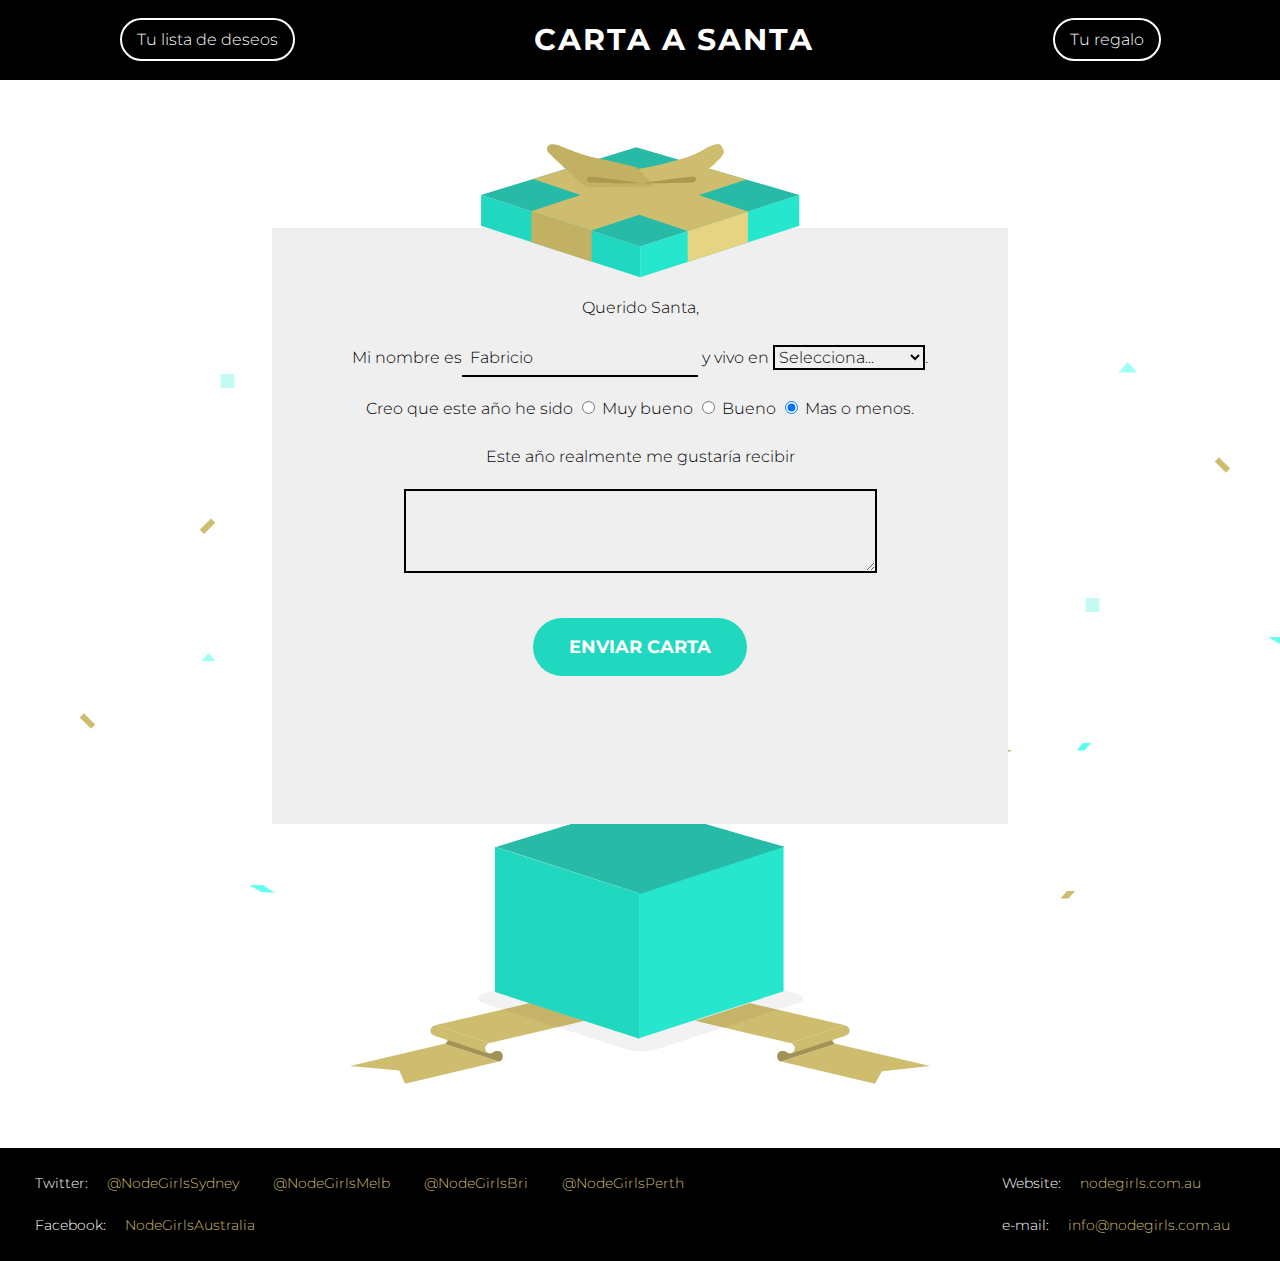
<file: tarea/index.html>
<!doctype html>
<html lang="en">
<head>
    <meta name="viewport" content="width=device-width, initial-scale=1.0, minimum-scale=1.0, maximum-scale=1.0"
          charset="UTF-8">
    <title>Carta a Papá Noel</title>

    <link href="https://fonts.googleapis.com/css?family=Montserrat:300,400,500,700,900" rel="stylesheet">
    <link rel="stylesheet" href="css/main.css">
    <link rel="stylesheet" href="css/index.css">
</head>

<body>

<header>
    <ul>
        <li><a href="wishlist.html">Tu lista de deseos</a></li>
        <li><h1>Carta a santa</h1></li>
        <li><a href="resultado.html">Tu regalo</a></li>
    </ul>
</header>

<section>
    <img src="img/gift_top.svg" class="gift_top" alt="Imagen de un regalo">
    <form method="post" name="formulario" id="carta-a-santa">
        <p>Querido Santa,</p>
        <p>Mi nombre es<input type="text" name="nombre" id="nombre" value="Fabricio"> y vivo en
            <select name="ciudad">
				<option value="">Selecciona...</option>
                <option value="Buenos Aires">Bs. As.</option>
                <option value="Catamarca">Catamarca</option>
                <option value="Chaco">Chaco</option>
                <option value="Chubut">Chubut</option>
                <option value="Cordoba">Cordoba</option>
                <option value="Corrientes">Corrientes</option>
                <option value="Entre Rios">Entre Rios</option>
                <option value="Formosa">Formosa</option>
                <option value="Jujuy">Jujuy</option>
                <option value="La Pampa">La Pampa</option>
                <option value="La Rioja">La Rioja</option>
                <option value="Mendoza">Mendoza</option>
                <option value="Misiones">Misiones</option>
                <option value="Neuquen">Neuquen</option>
                <option value="Rio Negro">Rio Negro</option>
                <option value="Salta">Salta</option>
                <option value="San Juan">San Juan</option>
                <option value="San Luis">San Luis</option>
                <option value="Santa Cruz">Santa Cruz</option>
                <option value="Santa Fe">Santa Fe</option>
                <option value="Sgo. del Estero">Sgo. del Estero</option>
                <option value="Tierra del Fuego">Tierra del Fuego</option>
                <option value="Tucuman">Tucuman</option>
            </select>.
        </p>

        <p> Creo que este año he sido
            <input type="radio" value="muy_bueno" name="comportamiento"> Muy bueno
            <input type="radio" value="bueno" name="comportamiento"> Bueno
            <input type="radio" value="maso" name="comportamiento" checked> Mas o menos.</p>
        <p>Este año realmente me gustaría recibir</p>
        <p>
            <textarea name="descripcion-regalo" rows="4" cols="45"></textarea>
        </p>

        <ul id="errores">
        </ul>

        <p>
            <button name="submit" id="enviar-carta" type="button">
                Enviar carta
            </button>
        </p>
    </form>

    <div id="exito" class="oculto">
        <strong>Tu envío fue exitoso!</strong>
    </div>

    <img src="img/gift_box.svg" class="gift_bottom">
</section>

<footer>
    <ul>
        <li class="twitter">
            Twitter:
            <a href="https://twitter.com/NodeGirlsSydney" target="_blank" rel="noopener noreferrer">@NodeGirlsSydney</a>
            <a href="https://twitter.com/NodeGirlsMelb" target="_blank" rel="noopener noreferrer">@NodeGirlsMelb</a>
            <a href="https://twitter.com/NodeGirlsBri" target="_blank" rel="noopener noreferrer">@NodeGirlsBri</a>
            <a href="https://twitter.com/NodeGirlsPerth" target="_blank" rel="noopener noreferrer">@NodeGirlsPerth</a>
        </li>
        <li class="facebook">
            Facebook:
            <a href="https://www.facebook.com/NodeGirlsAustralia" target="_blank" rel="noopener noreferrer">NodeGirlsAustralia</a>
        </li>
    </ul>
    <ul>
        <li class="website">
            Website:
            <a href="http://nodegirls.com.au" target="_blank" rel="noopener noreferrer">nodegirls.com.au</a>
        </li>
        <li class="email">
            e-mail:
            <a href="mailto:info@nodegirls.com.au" target="_blank" rel="noopener noreferrer">info@nodegirls.com.au</a>
        </li>
    </ul>
</footer>

<script src="js/main.js"></script>
<script src="js/validaciones.js"></script>
<script src="js/pruebas.js"></script>
</body>

</html>
</file>
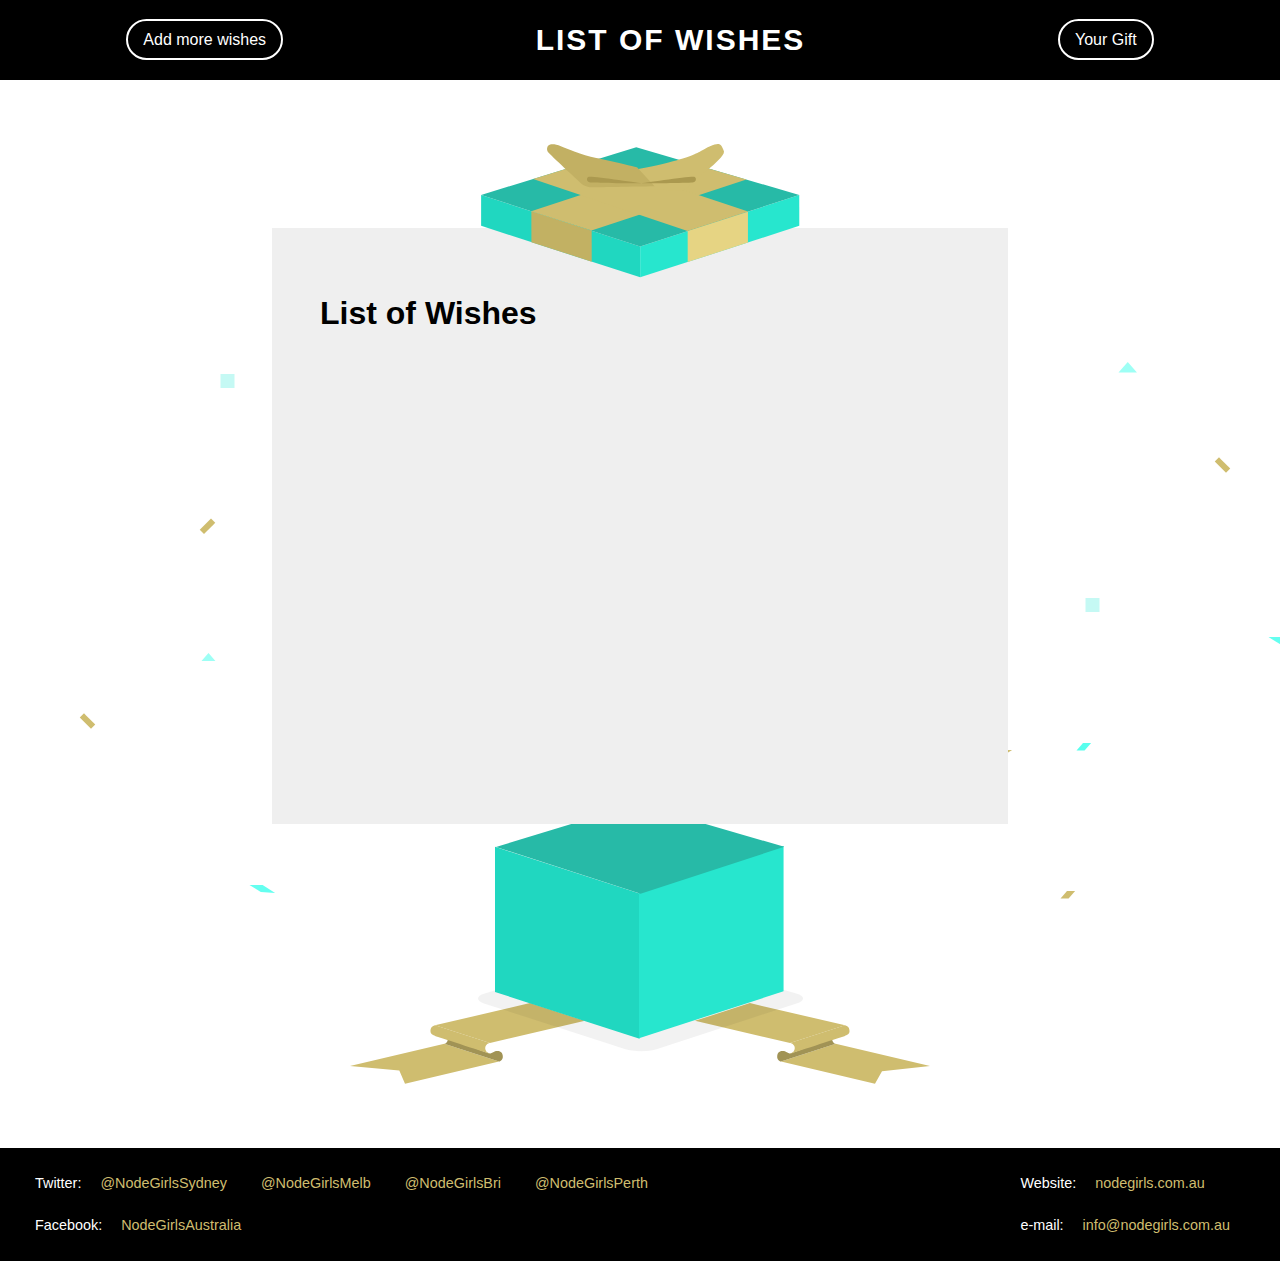
<file: tarea/wishlist.html>
<!DOCTYPE html>
<html lang="en">
<head>
	<meta name="viewport" content="width=device-width, initial-scale=1" charset="UTF-8">
	<title>Wish List</title>
	<link rel="stylesheet" href="css/main.css">
	<link rel="stylesheet" href="css/wishlist.css">
</head>

<body>

	<header>
		<ul>
			<li><a href="index.html"> Add more wishes</a></li>
			<li><h1>List of Wishes</h1></li>
			<li><a href="result.html">Your Gift </a></li>
		</ul>
	</header>

	<section>
		<img src="img/gift_top.svg" class="gift_top">
		<div class="wish-list-container">
			<h1> List of Wishes </h1>
			<div class="wish-lists">
				<ul class="wish-list">
				</ul>
			</div>
		</div>
		<img src="img/gift_box.svg" class="gift_bottom">
	</section>

	<footer>
		<ul>
			<li class="twitter">
				Twitter:
				<a href="https://twitter.com/NodeGirlsSydney" target="_blank" rel="noopener noreferrer">@NodeGirlsSydney</a>
				<a href="https://twitter.com/NodeGirlsMelb" target="_blank" rel="noopener noreferrer">@NodeGirlsMelb</a>
				<a href="https://twitter.com/NodeGirlsBri" target="_blank" rel="noopener noreferrer">@NodeGirlsBri</a>
				<a href="https://twitter.com/NodeGirlsPerth" target="_blank" rel="noopener noreferrer">@NodeGirlsPerth</a>
			</li>
			<li class="facebook">
				Facebook:
				<a href="https://www.facebook.com/NodeGirlsAustralia" target="_blank" rel="noopener noreferrer">NodeGirlsAustralia</a>
			</li>
		</ul>
		<ul>
			<li class="website">
				Website:
				<a href="http://nodegirls.com.au" target="_blank" rel="noopener noreferrer">nodegirls.com.au</a>
			</li>
			<li class="email">
				e-mail:
				<a href="mailto:info@nodegirls.com.au" target="_blank" rel="noopener noreferrer">info@nodegirls.com.au</a>
			</li>
		</ul>
	</footer>

<script src="js/main.js"></script>
</body>
</html>
</file>
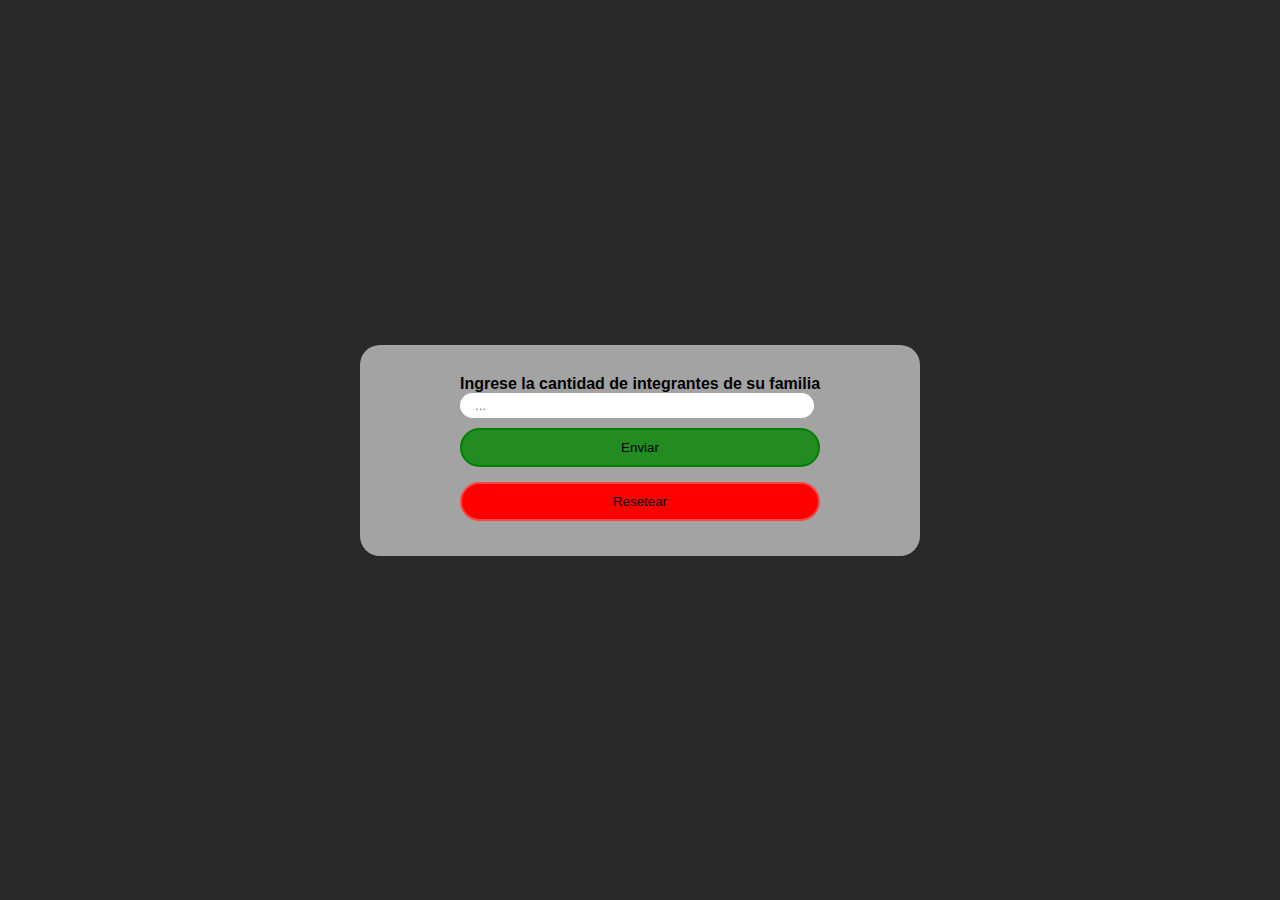
<file: tarea1-clase-6/tarea1.html>
<!-- 
TAREA: Empezar preguntando cuánta gente hay en el grupo familiar.
Crear tantos inputs+labels como gente haya para completar la edad de cada integrante.
Al hacer click en "calcular", mostrar en un elemento pre-existente la mayor edad, la menor edad y el promedio del grupo familiar.

Punto bonus: Crear un botón para "empezar de nuevo" que empiece el proceso nuevamente, borrando los inputs ya creados (investigar cómo en MDN). 
-->

<!DOCTYPE html>
<html lang="es">
<head>
    <meta charset="UTF-8">
    <meta name="viewport" content="width=device-width, initial-scale=1.0">
    <title>Clase 6, Tarea 1</title>
    <link rel="stylesheet" href="tarea1.css">
</head>
<body>
    <form id="formulario">
        <section>
            <label>Ingrese la cantidad de integrantes de su familia</label>
            <input id="cantidad-integrantes" placeholder="...">
            <button type="button" id="boton-enviar">Enviar</button>
            
            <div class="input-container">
            </div>
            
            <button type="button" id="boton-calcular">Calcular</button>

            <button type="reset" id="boton-resetear">Resetear</button>
        </section>

        <section class="informacion">
            <span id="mayor-edad"></span>
            <span id="menor-edad"></span>
            <span id="promedio-edad"></span>
        </section>

        <ul id="errores">
        </ul>
    </form>



    <script src="tarea1.js"></script>
    <script src="js/validaciones1.js"></script>
    <script src="js/pruebas1.js"></script>
</body>
</html>
</file>
<file: tarea/css/main.css>
body {
  margin: 0;
  padding: 0;
  box-sizing: border-box;
  min-height: 100vh;
  display: flex;
  flex-flow: column wrap;
  background: white;
  font-family: "Montserrat", sans-serif;
  font-weight: 300;
  font-size: 16px;
  line-height: 32px;
}
a {
  font-family: "Montserrat", sans-serif;
  text-decoration: none;
  color: inherit;
  white-space: nowrap;
  padding: 10px 15px;
}
header, footer {
  box-sizing: border-box;
  flex: 0 1 auto;
  background-color: black;
  color: white;
}
header{
  width: 100%;
}
header ul {
  margin: 0;
  padding: 0;
  list-style: none;
  width: 100%;
  min-height: 80px;
  display: flex;
  flex-flow: row wrap;
  justify-content: space-around;
  align-content: center;
  align-items: center;
}
header h1 {
  color: white;
  font-size: 30px;
  letter-spacing: 2px;
  text-transform: uppercase;
}
header a {
  color: white;
  border: 2px solid white;
  border-radius: 5em;
  background: black;
}
header a:hover {
  color: black;
  border: 2px solid #CFBD6F;
  background: #CFBD6F;
  transition: all 0.3s ease-in-out;
}
section {
  flex: 1 auto;
  width: 100%;
  height: 100%;
  padding: 4em 0;
  display: flex;
  flex-flow: column wrap;
  align-items: center;
  justify-content: center;
  background: url('../img/confetis.svg') no-repeat center center;
}
.gift_top{
	z-index: 3;
	margin-bottom: -50px;
}
.gift_bottom{
	z-index: 1;
	margin-top: -20px;
}

footer{
  font-family: "Montserrat", sans-serif;
  text-decoration: none;
  font-size: 0.9rem;
  padding: 0 30px;
  display: flex;
  flex-direction: row;
  justify-content: space-between;
  align-items: flex-start;
}
footer > ul {
  list-style: none;
  -webkit-padding-start: 0;
}
footer li {
  padding: 5px;
}
footer a {
  color: #CFBD6F;
}
footer a:hover {
  color: white;
}

@media all and (max-width: 640px) {
    header h1 {
        display: none;
    }
}
</file>
<file: tarea/css/index.css>
.on-success {
    position: absolute;
    top: 0;
    left: 0;
    width: 100vw;
    height: 100vh;
    background: rgba(0, 0, 0, 0.5);
    overflow: hidden;
    z-index: 98;
}

.on-success div {
    position: absolute;
    top: 50%;
    left: 50%;
    transform: translate(-50%, -50%);
    width: 90vw;
    height: 90vh;
    max-width: 600px;
    max-height: 500px;
    border-radius: 2em;
    text-align: center;
    background: #333333;
    display: flex;
    flex-flow: column wrap;
    align-items: center;
    justify-content: center;
    z-index: 99;
}

.on-success div h1 {
    color: white;
}

.error {
    border: 2px solid red;
}

.errorsBlock {
    font-size: 14px;
    color: red;
}

.hiddenWindow {
    display: none;
}

form {
    background-color: #efefef;
    width: calc(100% - 10em);
    max-width: 640px;
    min-height: 500px;
    padding: 3em;
    flex: 0;
    text-align: center;
    z-index: 2;
}

input,
select,
textarea {
    font-family: "Montserrat", sans-serif;
    font-weight: 300;
    font-size: 16px;
    background: inherit;
    border: 2px solid black;
}

input {
    border: none;
    border-bottom: 2px solid black;
    padding: 0.5em;
}

input[type='file'] {
    width: 60%;
    border: none;
    font-family: "Montserrat", sans-serif;
    font-weight: 400;
    font-size: 16px;
    padding: 1em 2em;
}

button {
    font-family: "Montserrat", sans-serif;
    font-weight: 700;
    font-size: 18px;
    padding: 1em 2em;
    margin: 1em;
    text-transform: uppercase;
    border: none;
    border-radius: 2em;
    background: #20D7C0;
    color: white;
    cursor: pointer;
    transition: all 0.3s ease-in-out;
}

button:hover {
    background: black;
    color: #20D7C0;
}

@media all and (max-width: 640px) {
    .on-success h1 {
        font-size: 30px;
    }

    form {
        font-size: 1em;
    }

    input[type=text],
    textarea {
        width: 50%;
    }
}


#exito {
    margin-top: 30px;
}

#exito strong {
    display: block;
    margin: 23px;
    font-size: 30px;
}


.oculto {
    display: none;
}
</file>
<file: tarea/css/wishlist.css>
.wish-list-container{
  width: calc(100% - 10em);
	max-width: 640px;
  min-height: 500px;
	padding: 3em;
	margin: 0 auto;
	background-color: #efefef;
	z-index: 2;
}
</file>
<file: tarea1-clase-6/tarea1.css>
* {
    padding: 0;
    margin: 0;
    font-family: sans-serif;
}

body {
    background: #292929;
    height: 100vh;
    display: flex;
    flex-direction: column;
    justify-content: center;
    align-items: center;
}


form {
    background: #a3a3a3;
    width: 500px;
    border-radius: 20px;
    padding: 30px;
    display: flex;
    flex-direction: column;
    align-items: center;
    justify-content: center;
}

form input {
    display: block;
    width: 90%;
    padding: 5px 15px;
    border-radius: 20px;
    border: none;
    outline: none;
}

form button {
    width: 100%;
    margin: 10px 0 5px 0;
    padding: 10px;
    border-radius: 20px;
    border: 2px solid green;
    background: forestgreen;

}

form label {
    margin: 15px 0 5px 0;
    width: 50%;
    font-weight: bold;
}

span {
    display: block;
    color: #fff;
}

#boton-resetear {
    background: #f00;
    border-color: #f44;
}

#boton-calcular {
    display: none;
}

.error {
    border: 1px solid #f00;
}
</file>
